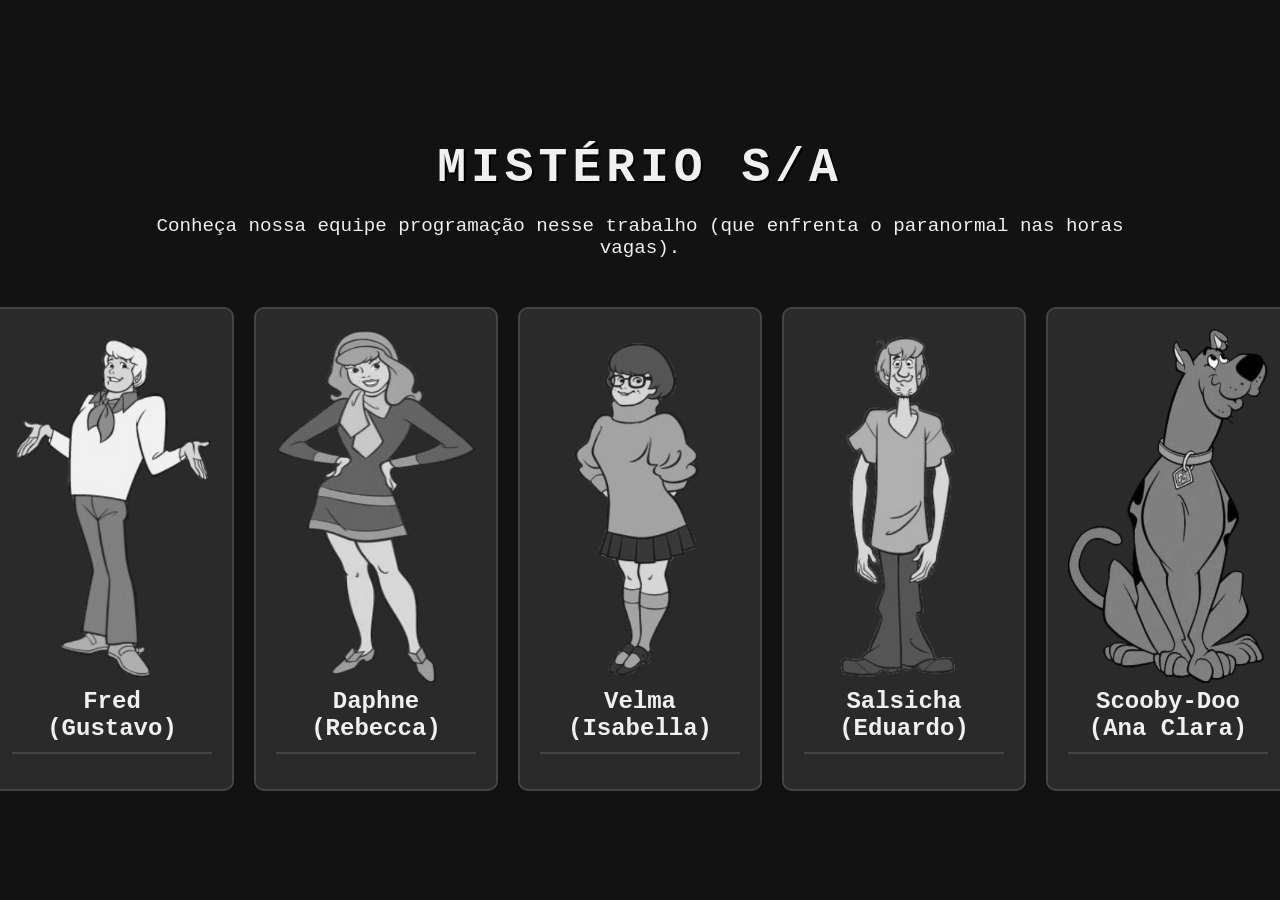
<file: index.html>
<!DOCTYPE html>
<html lang="pt-br">
<head>
  <meta charset="UTF-8">
  <title>Mistério S/A - Equipe</title>
  <link rel="stylesheet" href="assets/style.css">
</head>
<body>
  <div class="container">
    <header>
      <h1>Mistério S/A</h1>
      <p>Conheça nossa equipe programação nesse trabalho (que enfrenta o paranormal nas horas vagas).</p>
    </header>
    <div class="team-grid">
      <a href="manga.html" class="member" data-theme="fred">
      <div  >
        <img src="img/Fred.png" alt="">
        <h2>Fred (Gustavo)</h2>
      </div>
      </a>
      <a href="sarah.html" class="member" data-theme="daphne">
      <div >
        <img src="img/Daphne.png" alt="">
        <h2>Daphne (Rebecca)</h2>
      </div>
      </a>
      <a href="isabella.html" class="member" data-theme="velma">
      <div>
        <img src="img/Velma.png" alt="">
        <h2>Velma <br>(Isabella)</h2>
      </div>
      </a>
      <a href="eduardo.html" class="member" data-theme="salsicha">
      <div>
        <img src="img/Salsicha.png" alt="">
        <h2>Salsicha (Eduardo)</h2>
      </div>
      </a>
      <a href="timie.html" class="member" data-theme="scooby">
      <div>
        <img src="img/Scooby.png" alt="">
        <h2>Scooby-Doo (Ana Clara)</h2>
      </div>
      </a>
    </div>
  </div>
  <script src="/assets/script.js"></script>
</body>
</html>
</file>
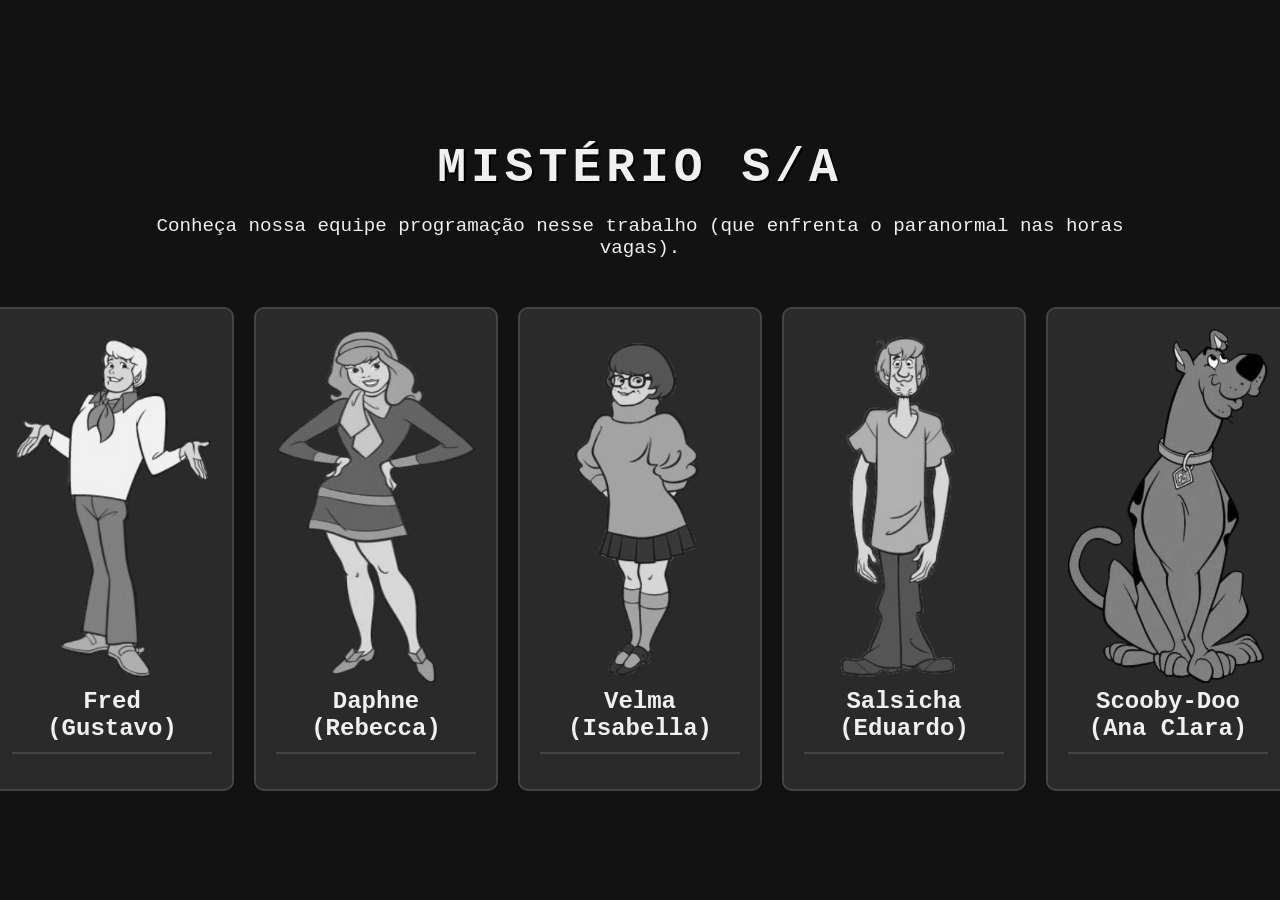
<file: Pagina Inicial/index.html>
<!DOCTYPE html>
<html lang="pt-br">
<head>
  <meta charset="UTF-8">
  <title>Mistério S/A - Equipe</title>
  <link rel="stylesheet" href="style.css">
</head>
<body>
  <div class="container">
    <header>
      <h1>Mistério S/A</h1>
      <p>Conheça nossa equipe programação nesse trabalho (que enfrenta o paranormal nas horas vagas).</p>
    </header>
    <div class="team-grid">
      <a href="fred.html" class="member" data-theme="fred">
      <div  >
        <img src="../Pagina Inicial/img/Fred.png" alt="">
        <h2>Fred (Gustavo)</h2>
      </div>
      </a>
      <a href="fred.html" class="member" data-theme="daphne">
      <div >
        <img src="../Pagina Inicial/img/Daphne.png" alt="">
        <h2>Daphne (Rebecca)</h2>
      </div>
      </a>
      <a href="fred.html" class="member" data-theme="velma">
      <div>
        <img src="../Pagina Inicial/img/Velma.png" alt="">
        <h2>Velma <br>(Isabella)</h2>
      </div>
      </a>
      <a href="fred.html" class="member" data-theme="salsicha">
      <div>
        <img src="../Pagina Inicial/img/Salsicha.png" alt="">
        <h2>Salsicha (Eduardo)</h2>
      </div>
      </a>
      <a href="fred.html" class="member" data-theme="scooby">
      <div>
        <img src="../Pagina Inicial/img/Scooby.png" alt="">
        <h2>Scooby-Doo (Ana Clara)</h2>
      </div>
      </a>
    </div>
  </div>
  <script src="script.js"></script>
</body>
</html>
</file>
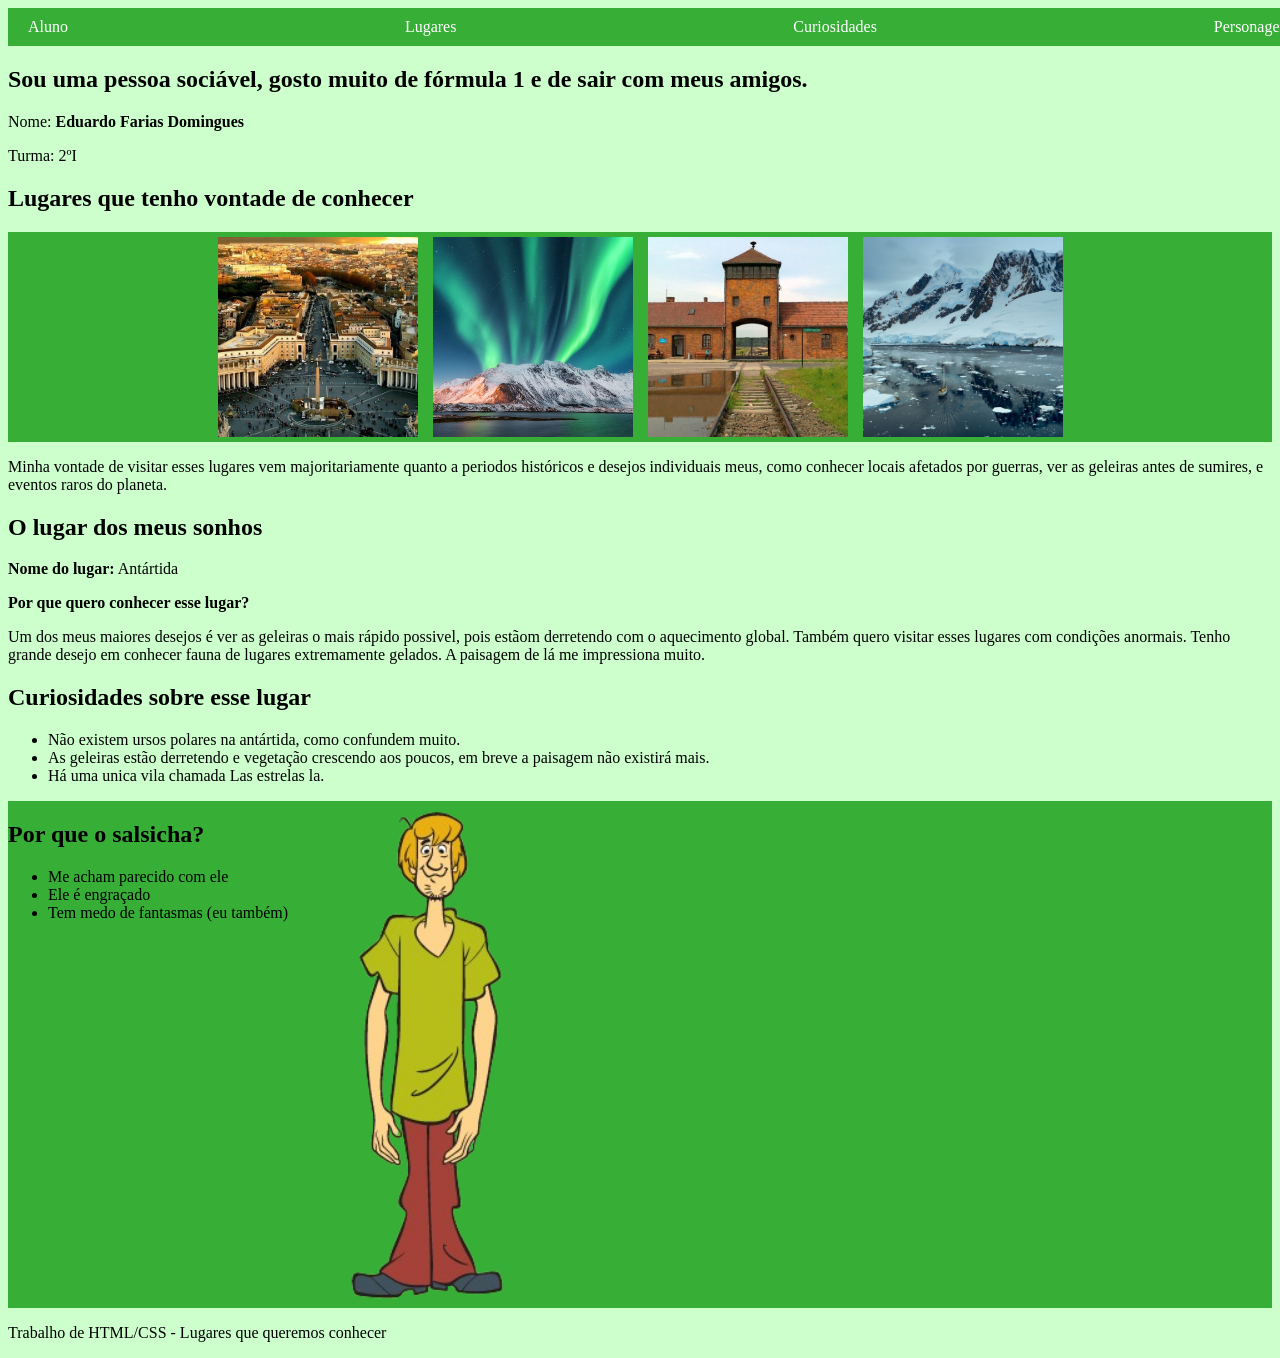
<file: eduardo.html>
<!DOCTYPE html>
<html lang="pt-BR">
<head>
    <meta charset="UTF-8">
    <title>Lugar que quero conhecer</title>
    <link rel="stylesheet" href="assets/eduardo.css">
</head>
<body>

<header>
    <a href="#aluno">Aluno</a>
    <a href="#lugar">Lugares</a>
    <a href="#curiosidades">Curiosidades</a>
    <a href="#personagem">Personagem</a>
</header>

<main>
    <section id="aluno">
        <div>
            <h2>Sou uma pessoa sociável, gosto muito de fórmula 1 e de sair com meus amigos.
            </h2>
            <p>Nome: <strong>Eduardo Farias Domingues</strong></p>
            <p>Turma: 2ºI</p>
        </div>
    </section>

    <section id="lugar">
        <h1>Lugares que tenho vontade de conhecer</h1>
        <div class="trailer-img">
            <figure>
                <img src="img/eduardo-roma.jpg" alt="Roma">
                <figcaption>Roma</figcaption>
            </figure>
            <figure>
                <img src="img/eduardo-noruega.jpg" alt="Noruega">
                <figcaption>Noruega</figcaption>
            </figure>
            <figure>
                <img src="img/eduardo-auchwitz.jpg" alt="Auchwitz">
                <figcaption>Auchwitz</figcaption>
            </figure>
            <figure>
                <img src="img/eduardo-antartida.jpg" alt="Antartida">
                <figcaption>Antartida</figcaption>
            </figure>
        </div>
        <p>Minha vontade de visitar esses lugares vem majoritariamente quanto a periodos históricos e desejos individuais meus, como conhecer locais afetados por guerras, ver as geleiras antes de sumires, e eventos raros do planeta.</p>

        <h2>O lugar dos meus sonhos</h2>
        <p><strong>Nome do lugar:</strong> Antártida</p>
        <p><strong>Por que quero conhecer esse lugar?</strong></p>
        <p>
            Um dos meus maiores desejos é ver as geleiras o mais rápido possivel, pois estãom derretendo com o aquecimento global.
            Também quero visitar esses lugares com condições anormais.
            Tenho grande desejo em conhecer fauna de lugares extremamente gelados.
            A paisagem de lá me impressiona muito.
        </p>
    </section>

    <section id="curiosidades">
        <h2>Curiosidades sobre esse lugar</h2>
        <ul>
            <li>Não existem ursos polares na antártida, como confundem muito.</li>
            <li>As geleiras estão derretendo e vegetação crescendo aos poucos, em breve a paisagem não existirá mais.</li>
            <li>Há uma unica vila chamada Las estrelas la.</li>
        </ul>
    </section>

    <section id="personagem">
        <div>
            <h2>Por que o salsicha?</h2>
            <ul>
                <li>Me acham parecido com ele</li>
                <li>Ele é engraçado</li>
                <li>Tem medo de fantasmas (eu também)</li>
            </ul>
        </div>
        <img src="img/Salsicha.png" alt="">
    </section>
</main>

<footer>
    <p>Trabalho de HTML/CSS - Lugares que queremos conhecer</p>
</footer>

</body>
</html>
</file>
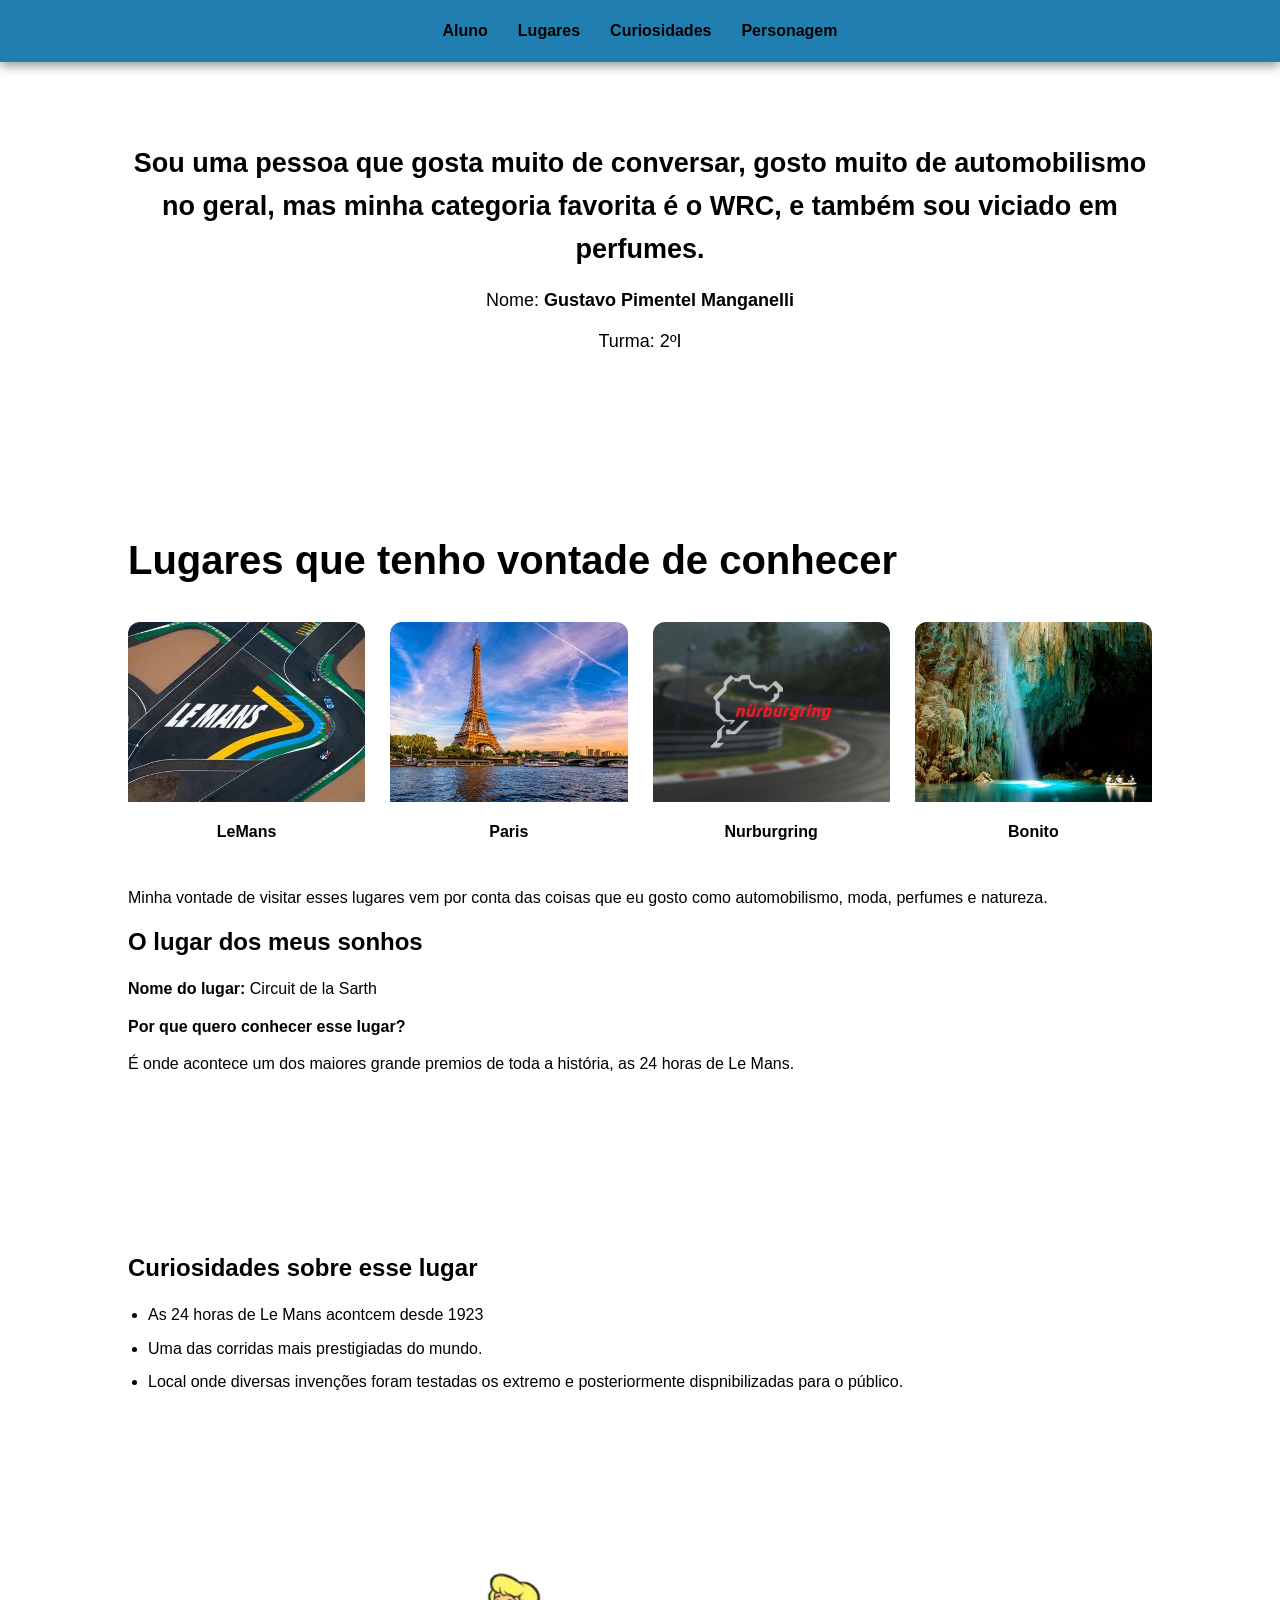
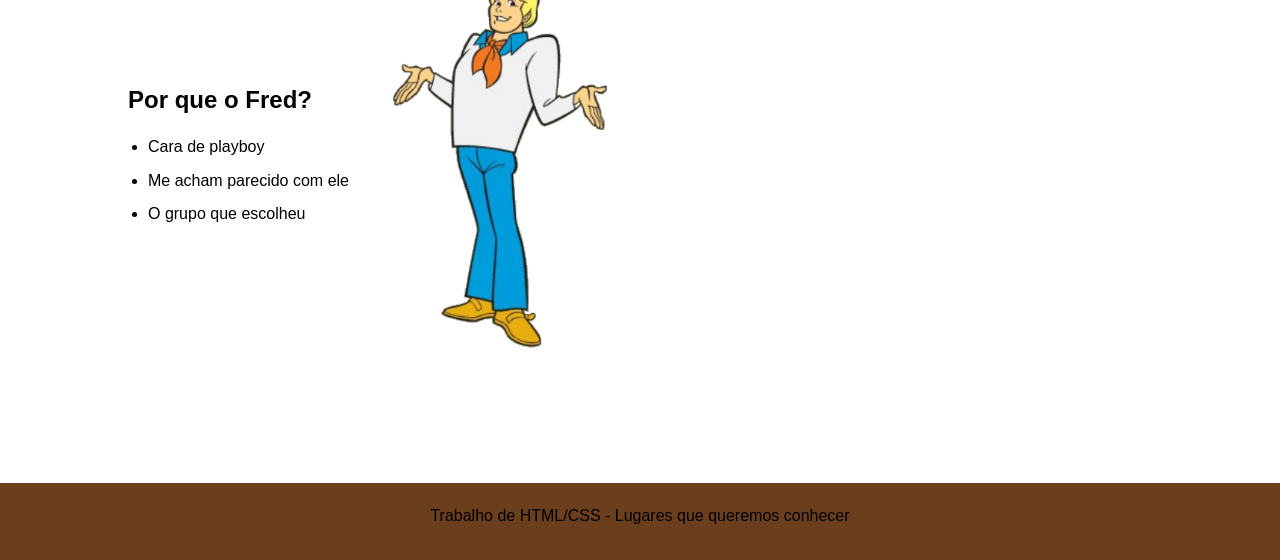
<file: manga.html>
<!DOCTYPE html>
<html lang="pt-BR">
<head>
    <meta charset="UTF-8">
    <title>Lugar que quero conhecer</title>
    <link rel="stylesheet" href="assets/manga.css">
</head>
<body>

<header>
    <a href="#aluno">Aluno</a>
    <a href="#lugar">Lugares</a>
    <a href="#curiosidades">Curiosidades</a>
    <a href="#personagem">Personagem</a>
</header>

<main>
    <section id="aluno">
        <div>
            <h2>Sou uma pessoa que gosta muito de conversar, gosto muito de automobilismo no geral, mas minha categoria favorita é o WRC, e também sou viciado em perfumes.
            </h2>
            <p>Nome: <strong>Gustavo Pimentel Manganelli</strong></p>
            <p>Turma: 2ºI</p>
        </div>
    </section>

    <section id="lugar">
        <h1>Lugares que tenho vontade de conhecer</h1>
        <div class="trailer-img">
            <figure>
                <img src="img/LeMans.jpg" alt="LeMans">
                <figcaption>LeMans</figcaption>
            </figure>
            <figure>
                <img src="img/Paris.jpg" alt="Paris">
                <figcaption>Paris</figcaption>
            </figure>
            <figure>
                <img src="img/Nurburgring.webp" alt="Nurburgring">
                <figcaption>Nurburgring</figcaption>
            </figure>
            <figure>
                <img src="img/Bonito.jpg" alt="Bonito">
                <figcaption>Bonito</figcaption>
            </figure>
        </div>
        <p>Minha vontade de visitar esses lugares vem por conta das coisas que eu gosto como automobilismo, moda, perfumes e natureza.</p>

        <h2>O lugar dos meus sonhos</h2>
        <p><strong>Nome do lugar:</strong>  Circuit de la Sarth</p>
        <p><strong>Por que quero conhecer esse lugar?</strong></p>
        <p>
            É onde acontece um dos maiores grande premios de toda a história, as 24 horas de Le Mans.
        </p>
    </section>

    <section id="curiosidades">
        <h2>Curiosidades sobre esse lugar</h2>
        <ul>
            <li>As 24 horas de Le Mans acontcem desde 1923</li>
            <li>Uma das corridas mais prestigiadas do mundo.</li>
            <li>Local onde diversas invenções foram testadas os extremo e posteriormente dispnibilizadas para o público.</li>
        </ul>
    </section>

    <section id="personagem">
        <div>
            <h2>Por que o Fred?</h2>
            <ul>
                <li>Cara de playboy</li>
                <li>Me acham parecido com ele</li>
                <li>O grupo que escolheu</li>
            </ul>
            
        </div>
        <img src="img/Fred.png" alt="">
    </section>
</main>

<footer>
    <p>Trabalho de HTML/CSS - Lugares que queremos conhecer</p>
</footer>

</body>
</html>
</file>
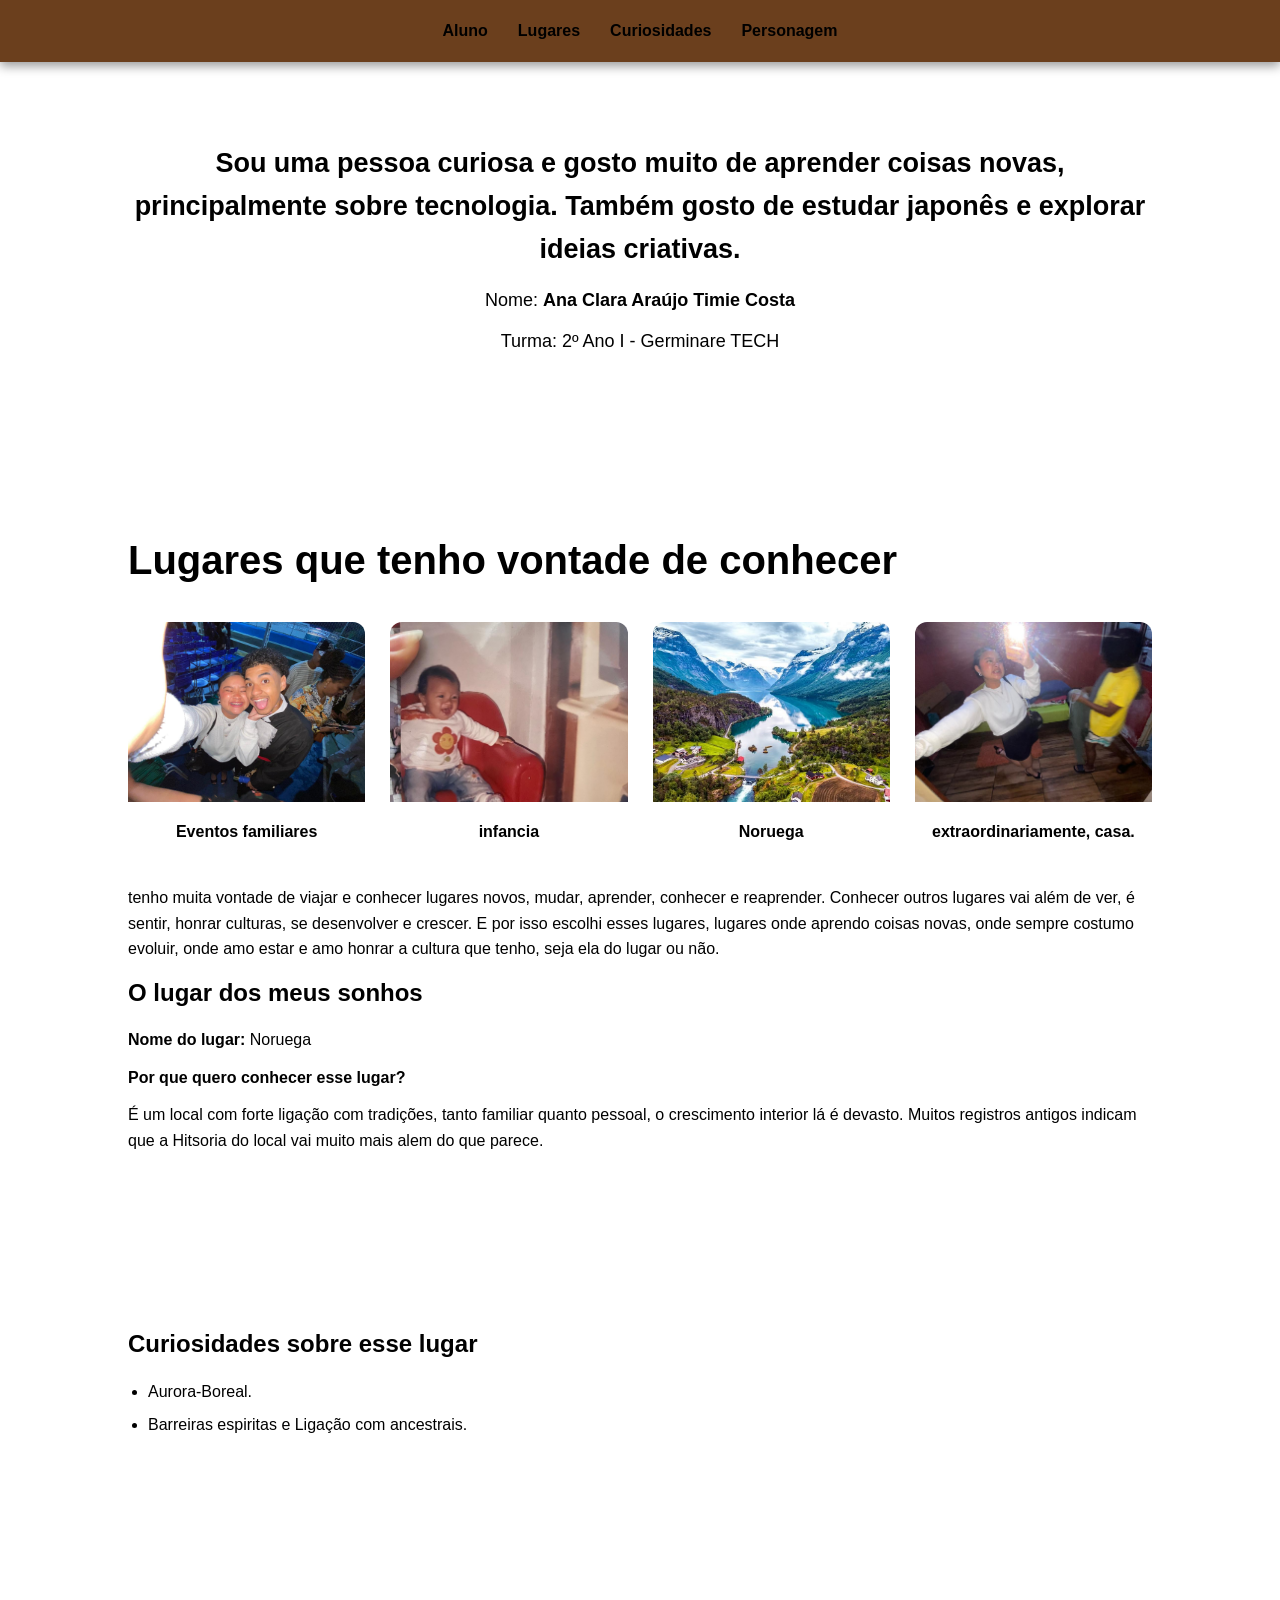
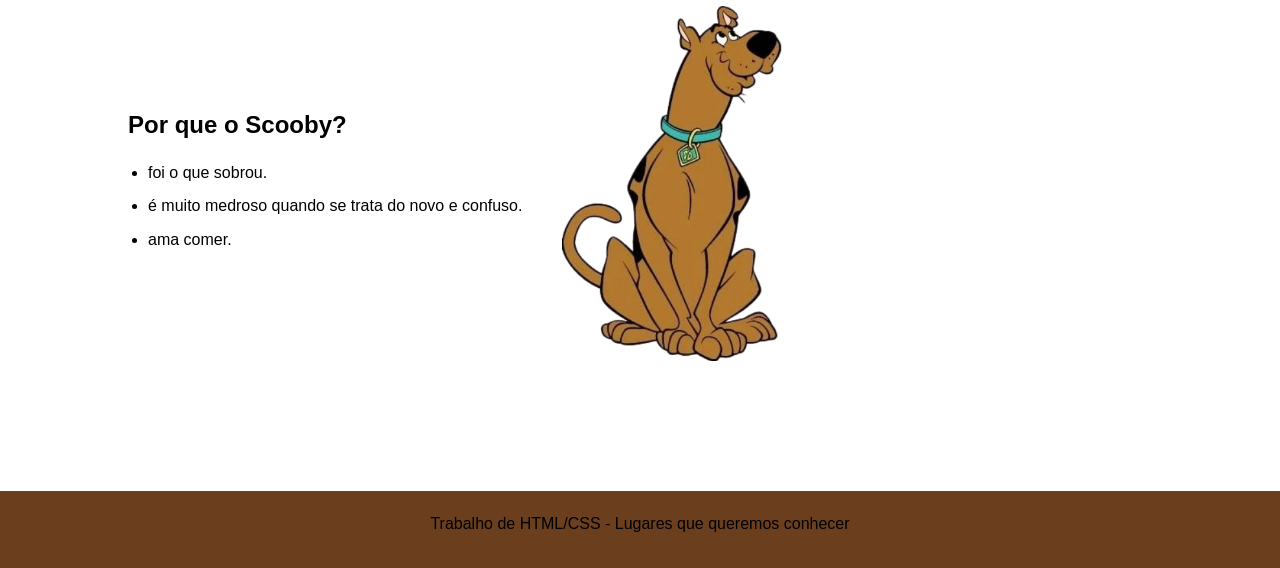
<file: timie.html>
<!DOCTYPE html>
<html lang="pt-BR">
<head>
    <meta charset="UTF-8">
    <title>Lugar que quero conhecer</title>
    <link rel="stylesheet" href="assets/timie.css">
</head>
<body class="Scooby-velma">

<header>
    <a href="#aluno">Aluno</a>
    <a href="#lugar">Lugares</a>
    <a href="#curiosidades">Curiosidades</a>
    <a href="#personagem">Personagem</a>
</header>

<main>

    <section id="aluno">
        <div>
            <h2>
                Sou uma pessoa curiosa e gosto muito de aprender coisas novas, principalmente sobre tecnologia. 
                Também gosto de estudar japonês e explorar ideias criativas.
            </h2>

            <p>Nome: <strong>Ana Clara Araújo Timie Costa</strong></p>
            <p>Turma: 2º Ano I - Germinare TECH</p>
        </div>
    </section>

    <section id="lugar">
        <h1>Lugares que tenho vontade de conhecer</h1>

        <div class="trailer-img">

            <figure>
                <img src="img/WhatsApp Image 2026-03-10 at 06.00.51.jpeg" alt="Japão">
                <figcaption>Eventos familiares</figcaption>
            </figure>

            <figure>
                <img src="img/WhatsApp Image 2026-03-10 at 06.00.22.jpeg" alt="Antártida">
                <figcaption>infancia</figcaption>
            </figure>

            <figure>
                <img src="img/noreuga.png" alt="Noruega">
                <figcaption>Noruega</figcaption>
            </figure>

            <figure>
                <img src="img/WhatsApp Image 2026-03-10 at 06.01.39.jpeg" alt="Roma">
                <figcaption>extraordinariamente, casa.</figcaption>
            </figure>

        </div>

        <p>
            tenho muita vontade de viajar e conhecer lugares novos, mudar, aprender, conhecer e reaprender. Conhecer outros lugares vai além de ver, é sentir, honrar culturas, se desenvolver e crescer.
             E por isso escolhi esses lugares, lugares onde aprendo coisas novas, onde sempre costumo evoluir, onde amo estar e amo honrar a cultura que tenho, seja ela do lugar ou não.
        </p>

        <h2>O lugar dos meus sonhos</h2>

        <p><strong>Nome do lugar:</strong> Noruega</p>

        <p><strong>Por que quero conhecer esse lugar?</strong></p>

        <p>
            É um local com forte ligação com tradições, tanto familiar quanto pessoal, o crescimento interior lá é devasto. Muitos registros antigos indicam que a 
    Hitsoria do local vai muito mais alem do que parece.
        </p>

    </section>

    <section id="curiosidades">

        <h2>Curiosidades sobre esse lugar</h2>
        <ul>
            <li>Aurora-Boreal.</li>
            <li>Barreiras espiritas e Ligação com ancestrais.</li>
        </ul>

    </section>

    <section id="personagem">

        <div>
            <h2>Por que o Scooby?</h2>

            <ul>
                <li>foi o que sobrou.</li>
                <li>é muito medroso quando se trata do novo e confuso.</li>
                <li>ama comer.</li>
            </ul>
        </div>

        <img src="img/Scooby.png" alt="Scooby">

    </section>

</main>

<footer>
    <p>Trabalho de HTML/CSS - Lugares que queremos conhecer</p>
</footer>

</body>
</html>
</file>
<file: assets/style.css>
/* Estado inicial Preto e Branco */
:root {
    --bg-color: #121212;
    --text-color: #f0f0f0;
    --card-bg: #2a2a2a;
    --card-border: #444;
  }
  
  /* Temas específicos para o body quando ativados pelo JS */
  body.theme-fred {
    --bg-color: #0b5394; /* Azul Fred */
    --text-color: #ffffff;
  }
  
  body.theme-daphne {
    --bg-color: #7f64c2; /* Roxo Daphne */
    --text-color: #f3f3f3;
  }
  
  body.theme-velma {
    --bg-color: #c28442; /* Laranja Velma */
    --text-color: #ffffff;
  }
  
  body.theme-salsicha {
    --bg-color: #495718; /* Mostarda/Marrom claro */
    --text-color: #d9ead3;
  }
  
  body.theme-scooby {
    --bg-color: #8b4513; /* Marrom Scooby */
    --text-color: #ffffff; /* Ciano da coleira */
  }
  
  /* Transição suave do fundo e das cores */
  body {
    margin: 0;
    padding: 0;
    font-family: 'Courier New', Courier, monospace; /* Dá um ar de máquina de escrever/mistério clássico */
    background-color: var(--bg-color);
    color: var(--text-color);
    transition: background-color 0.5s ease, color 0.5s ease;
    min-height: 100vh;
    display: flex;
    align-items: center;
    justify-content: center;
  }
  img {
    width: 200px;
    border-radius: 20px;
    height: 354px;
  }
  
  .container {
    text-align: center;
    max-width: 1000px;
    padding: 2rem;
  }
  
  h1 {
    font-size: 3rem;
    text-transform: uppercase;
    letter-spacing: 5px;
    text-shadow: 2px 2px 0px #000;
    margin-bottom: 0.5rem;
  }
  
  p {
    font-size: 1.2rem;
  }
  
  .team-grid {
    display: flex;
    flex-wrap: nowrap;
    gap: 20px;
    justify-content: center;
    margin-top: 3rem;
  }
  
  .member {
    background-color: var(--card-bg);
    border: 2px solid var(--card-border);
    padding: 20px;
    width: 500px;
    height:  440px;
    border-radius: 10px;
    cursor: pointer;
    transition: transform 0.3s ease, border-color 0.3s ease, background-color 0.3s ease;
    filter: grayscale(100%); /* Mantém o PB */
  }
  
  .member h2 {
    margin-top: 0;
    border-bottom: 2px solid var(--card-border);
    padding-bottom: 10px;
    transition: border-color 0.3s ease;
  }
  a {
    text-decoration: none;
    color: inherit;
  }
  
  /* Efeito ao passar o mouse NO PRÓPRIO card */
  .member:hover {
    transform: translateY(-10px);
    filter: grayscale(0%); /* Tira o tom de cinza do card em si se houvesse imagem */
  }

  /* Vamos brincar com as cores dos cards ao focar */
  body.theme-fred .member[data-theme="fred"] { border-color: #fff; background-color: rgba(106, 180, 226); }
  body.theme-daphne .member[data-theme="daphne"] { border-color: #9f4500; background-color: rgb(67, 43, 130); }
  body.theme-velma .member[data-theme="velma"] { border-color: #990000; background-color: rgb(156, 91, 22); }
  body.theme-salsicha .member[data-theme="salsicha"] { border-color: #efdd3a; background-color: rgb(34, 77, 15); }
  body.theme-scooby .member[data-theme="scooby"] { border-color: #fff200; background-color: rgb(64, 190, 190); }
</file>
<file: Pagina Inicial/style.css>
/* Estado inicial Preto e Branco */
:root {
    --bg-color: #121212;
    --text-color: #f0f0f0;
    --card-bg: #2a2a2a;
    --card-border: #444;
  }
  
  /* Temas específicos para o body quando ativados pelo JS */
  body.theme-fred {
    --bg-color: #0b5394; /* Azul Fred */
    --text-color: #ffffff;
  }
  
  body.theme-daphne {
    --bg-color: #7f64c2; /* Roxo Daphne */
    --text-color: #f3f3f3;
  }
  
  body.theme-velma {
    --bg-color: #c28442; /* Laranja Velma */
    --text-color: #ffffff;
  }
  
  body.theme-salsicha {
    --bg-color: #495718; /* Mostarda/Marrom claro */
    --text-color: #d9ead3;
  }
  
  body.theme-scooby {
    --bg-color: #8b4513; /* Marrom Scooby */
    --text-color: #ffffff; /* Ciano da coleira */
  }
  
  /* Transição suave do fundo e das cores */
  body {
    margin: 0;
    padding: 0;
    font-family: 'Courier New', Courier, monospace; /* Dá um ar de máquina de escrever/mistério clássico */
    background-color: var(--bg-color);
    color: var(--text-color);
    transition: background-color 0.5s ease, color 0.5s ease;
    min-height: 100vh;
    display: flex;
    align-items: center;
    justify-content: center;
  }
  img {
    width: 200px;
    border-radius: 20px;
    height: 354px;
  }
  
  .container {
    text-align: center;
    max-width: 1000px;
    padding: 2rem;
  }
  
  h1 {
    font-size: 3rem;
    text-transform: uppercase;
    letter-spacing: 5px;
    text-shadow: 2px 2px 0px #000;
    margin-bottom: 0.5rem;
  }
  
  p {
    font-size: 1.2rem;
  }
  
  .team-grid {
    display: flex;
    flex-wrap: nowrap;
    gap: 20px;
    justify-content: center;
    margin-top: 3rem;
  }
  
  .member {
    background-color: var(--card-bg);
    border: 2px solid var(--card-border);
    padding: 20px;
    width: 500px;
    height:  440px;
    border-radius: 10px;
    cursor: pointer;
    transition: transform 0.3s ease, border-color 0.3s ease, background-color 0.3s ease;
    filter: grayscale(100%); /* Mantém o PB */
  }
  
  .member h2 {
    margin-top: 0;
    border-bottom: 2px solid var(--card-border);
    padding-bottom: 10px;
    transition: border-color 0.3s ease;
  }
  a {
    text-decoration: none;
    color: inherit;
  }
  
  /* Efeito ao passar o mouse NO PRÓPRIO card */
  .member:hover {
    transform: translateY(-10px);
    filter: grayscale(0%); /* Tira o tom de cinza do card em si se houvesse imagem */
  }

  /* Vamos brincar com as cores dos cards ao focar */
  body.theme-fred .member[data-theme="fred"] { border-color: #fff; background-color: rgba(106, 180, 226); }
  body.theme-daphne .member[data-theme="daphne"] { border-color: #9f4500; background-color: rgb(67, 43, 130); }
  body.theme-velma .member[data-theme="velma"] { border-color: #990000; background-color: rgb(156, 91, 22); }
  body.theme-salsicha .member[data-theme="salsicha"] { border-color: #efdd3a; background-color: rgb(34, 77, 15); }
  body.theme-scooby .member[data-theme="scooby"] { border-color: #fff200; background-color: rgb(64, 190, 190); }
</file>
<file: assets/eduardo.css>
header{
    display:flex;
    width: 100%;
    background-color:rgb(55, 175, 55);
    justify-content: space-between;
    align-items: center;
    gap: 20px;
    padding: 10px 20px;
    a:link, a:visited, a:hover, a:active{
        color:white;
        text-decoration:none;
    }
}
body{
    background-color:rgb(205, 255, 205);
}
.trailer-img{
    display:flex;
    flex-direction: row; 
    gap: 15px;
    justify-content: center; 
    flex-wrap: wrap;
    background-color:rgb(55, 175, 55);
}
.trailer-img figure{
    margin: 0;
    width: 200px;
    height: 200px;
    overflow: hidden;
    margin-top:5px;
    margin-bottom:5px;
}
.trailer-img figure img{
    display:block;
    width:100%;
    height:100%;
    object-fit: cover;
    object-position: center;
}
#personagem{
    display:flex;
    flex-direction: row; 
    gap: 15px;
    flex-wrap: wrap;
    background-color:rgb(55, 175, 55);
}
</file>
<file: assets/manga.css>
*{
    margin:0;
    padding:0;
    box-sizing:border-box;
}

/* BODY */

body{
    font-family:"Segoe UI", sans-serif;
    background:var(--bg-color);
    color:var(--text-color);
    line-height:1.6;
}

/* HEADER */

header{
    position:sticky;
    top:0;
    background:#217eb1;
    padding:18px;
    display:flex;
    justify-content:center;
    gap:30px;
    box-shadow:0 4px 10px rgba(0,0,0,0.4);
    z-index:10;
}

header a{
    color:var(--text-color);
    text-decoration:none;
    font-weight:bold;
    position:relative;
    transition:0.3s;
}

header a::after{
    content:"";
    position:absolute;
    width:0%;
    height:2px;
    left:0;
    bottom:-4px;
    background:var(--accent-color);
    transition:0.3s;
}

header a:hover{
    color:var(--accent-color);
}

header a:hover::after{
    width:100%;
}

/* SECTIONS */

section{
    padding:80px 10%;
}

h1{
    font-size:2.5rem;
    margin-bottom:20px;
}

h2{
    margin-bottom:15px;
}

p{
    margin-bottom:12px;
}

/* ALUNO */

#aluno{
    display:flex;
    justify-content:center;
    text-align:center;
    font-size:18px;
}

/* GRID DE IMAGENS */

.trailer-img{
    display:grid;
    grid-template-columns:repeat(auto-fit,minmax(200px,1fr));
    gap:25px;
    margin:30px 0;
}

.trailer-img figure{
    background:var(--card-color);
    border-radius:12px;
    overflow:hidden;
    transition:0.35s;
    cursor:pointer;
}

.trailer-img img{
    width:100%;
    height:180px;
    object-fit:cover;
    transition:0.4s;
}

.trailer-img figcaption{
    text-align:center;
    padding:10px;
    font-weight:bold;
}

.trailer-img figure:hover{
    transform:translateY(-8px) scale(1.03);
    box-shadow:0 10px 25px rgba(0,0,0,0.4);
}

.trailer-img figure:hover img{
    transform:scale(1.1);
}

/* LISTAS */

ul{
    margin-left:20px;
}

li{
    margin-bottom:8px;
}

/* PERSONAGEM */

#personagem{
    display:flex;
    align-items:center;
    gap:40px;
    flex-wrap:wrap;
}

#personagem img{
    width:220px;
    transition:0.4s;
}

#personagem img:hover{
    transform:rotate(-6deg) scale(1.08);
}

/* FOOTER */

footer{
    text-align:center;
    padding:20px;
    background:#6b3f1d;
    margin-top:50px;
}

/* ANIMAÇÃO DE ENTRADA */

.hidden{
    opacity:0;
    transform:translateY(40px);
    transition:all 0.8s ease;
}

.show{
    opacity:1;
    transform:translateY(0);
}
</file>
<file: assets/timie.css>
/* RESET */

*{
    margin:0;
    padding:0;
    box-sizing:border-box;
}

/* TEMA VELMA */

body.theme-velma{
    --bg-color:#c28442;
    --text-color:#ffffff;
    --card-color:#8b5a2b;
    --accent-color:#ffb347;
}

/* BODY */

body{
    font-family:"Segoe UI", sans-serif;
    background:var(--bg-color);
    color:var(--text-color);
    line-height:1.6;
}

/* HEADER */

header{
    position:sticky;
    top:0;
    background:#6b3f1d;
    padding:18px;
    display:flex;
    justify-content:center;
    gap:30px;
    box-shadow:0 4px 10px rgba(0,0,0,0.4);
    z-index:10;
}

header a{
    color:var(--text-color);
    text-decoration:none;
    font-weight:bold;
    position:relative;
    transition:0.3s;
}

header a::after{
    content:"";
    position:absolute;
    width:0%;
    height:2px;
    left:0;
    bottom:-4px;
    background:var(--accent-color);
    transition:0.3s;
}

header a:hover{
    color:var(--accent-color);
}

header a:hover::after{
    width:100%;
}

/* SECTIONS */

section{
    padding:80px 10%;
}

h1{
    font-size:2.5rem;
    margin-bottom:20px;
}

h2{
    margin-bottom:15px;
}

p{
    margin-bottom:12px;
}

/* ALUNO */

#aluno{
    display:flex;
    justify-content:center;
    text-align:center;
    font-size:18px;
}

/* GRID DE IMAGENS */

.trailer-img{
    display:grid;
    grid-template-columns:repeat(auto-fit,minmax(200px,1fr));
    gap:25px;
    margin:30px 0;
}

.trailer-img figure{
    background:var(--card-color);
    border-radius:12px;
    overflow:hidden;
    transition:0.35s;
    cursor:pointer;
}

.trailer-img img{
    width:100%;
    height:180px;
    object-fit:cover;
    transition:0.4s;
}

.trailer-img figcaption{
    text-align:center;
    padding:10px;
    font-weight:bold;
}

.trailer-img figure:hover{
    transform:translateY(-8px) scale(1.03);
    box-shadow:0 10px 25px rgba(0,0,0,0.4);
}

.trailer-img figure:hover img{
    transform:scale(1.1);
}

/* LISTAS */

ul{
    margin-left:20px;
}

li{
    margin-bottom:8px;
}

/* PERSONAGEM */

#personagem{
    display:flex;
    align-items:center;
    gap:40px;
    flex-wrap:wrap;
}

#personagem img{
    width:220px;
    transition:0.4s;
}

#personagem img:hover{
    transform:rotate(-6deg) scale(1.08);
}

/* FOOTER */

footer{
    text-align:center;
    padding:20px;
    background:#6b3f1d;
    margin-top:50px;
}

/* ANIMAÇÃO DE ENTRADA */

.hidden{
    opacity:0;
    transform:translateY(40px);
    transition:all 0.8s ease;
}

.show{
    opacity:1;
    transform:translateY(0);
}
</file>
